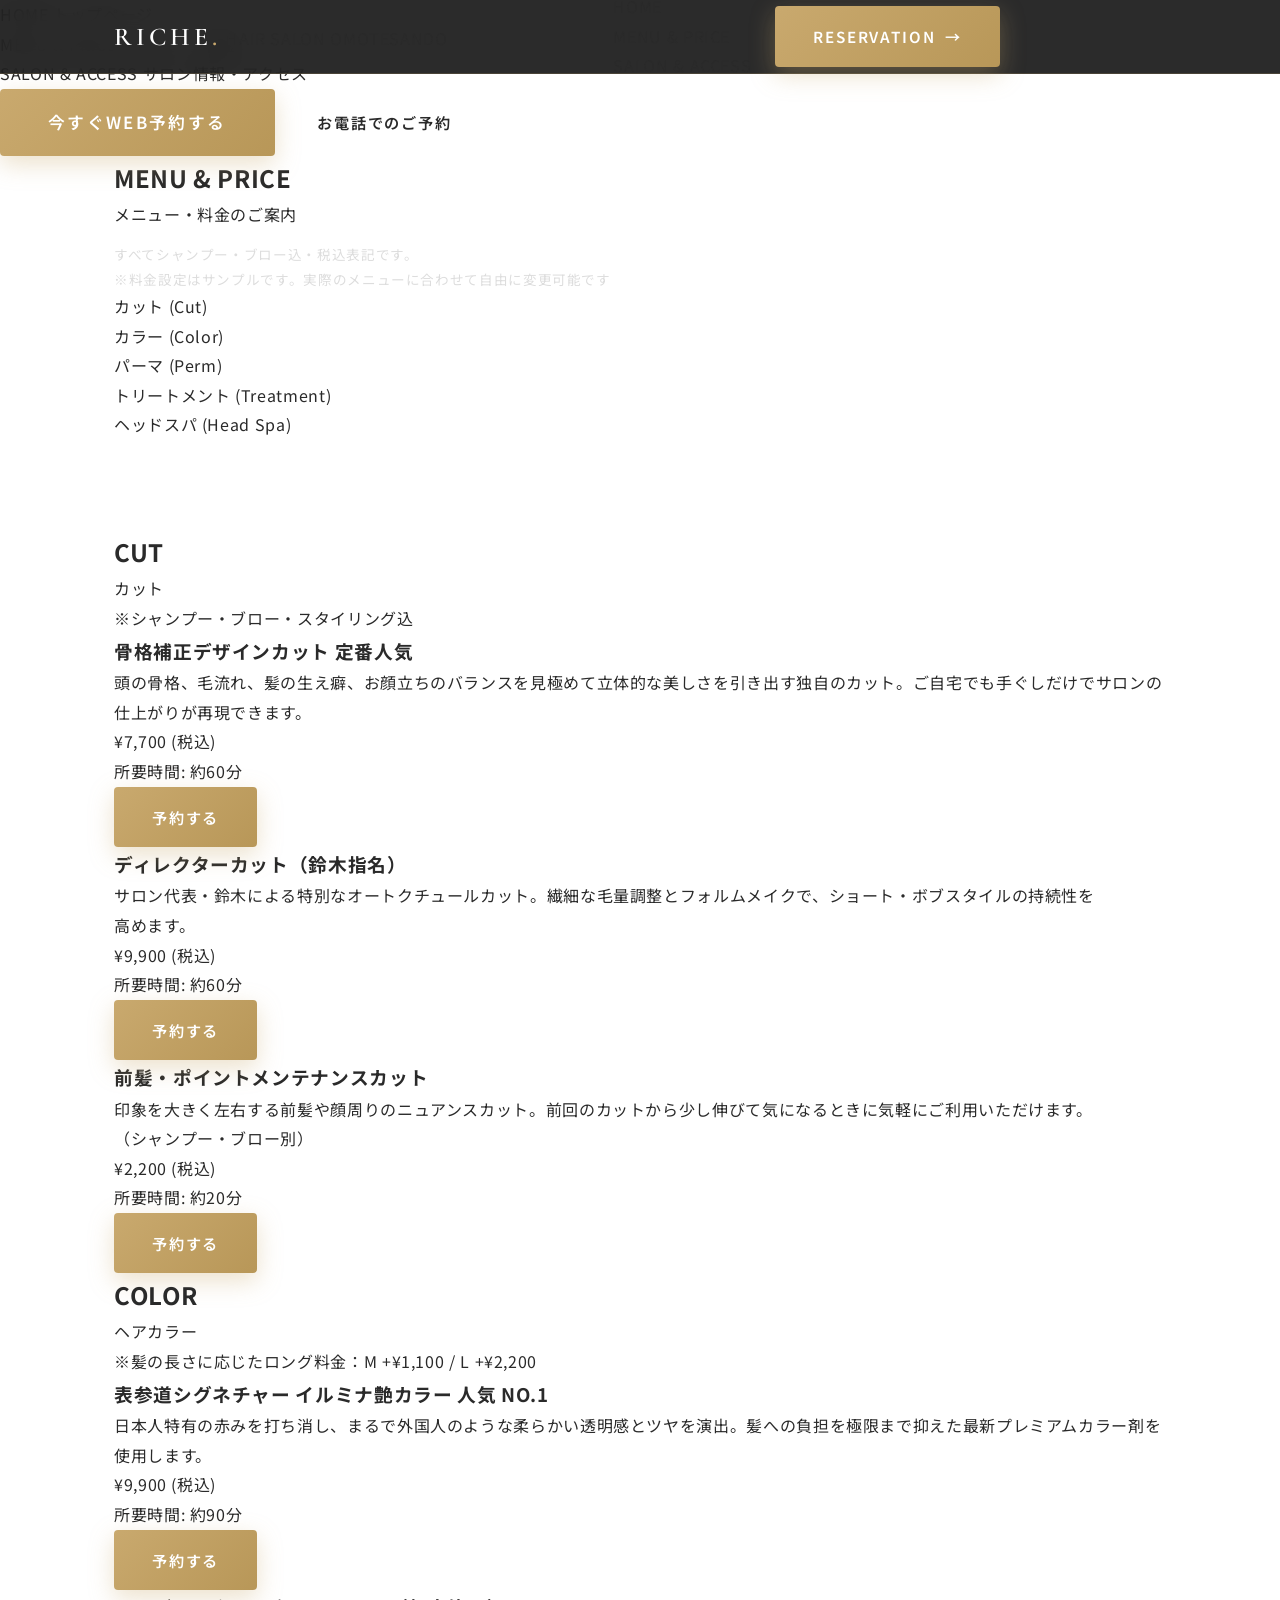
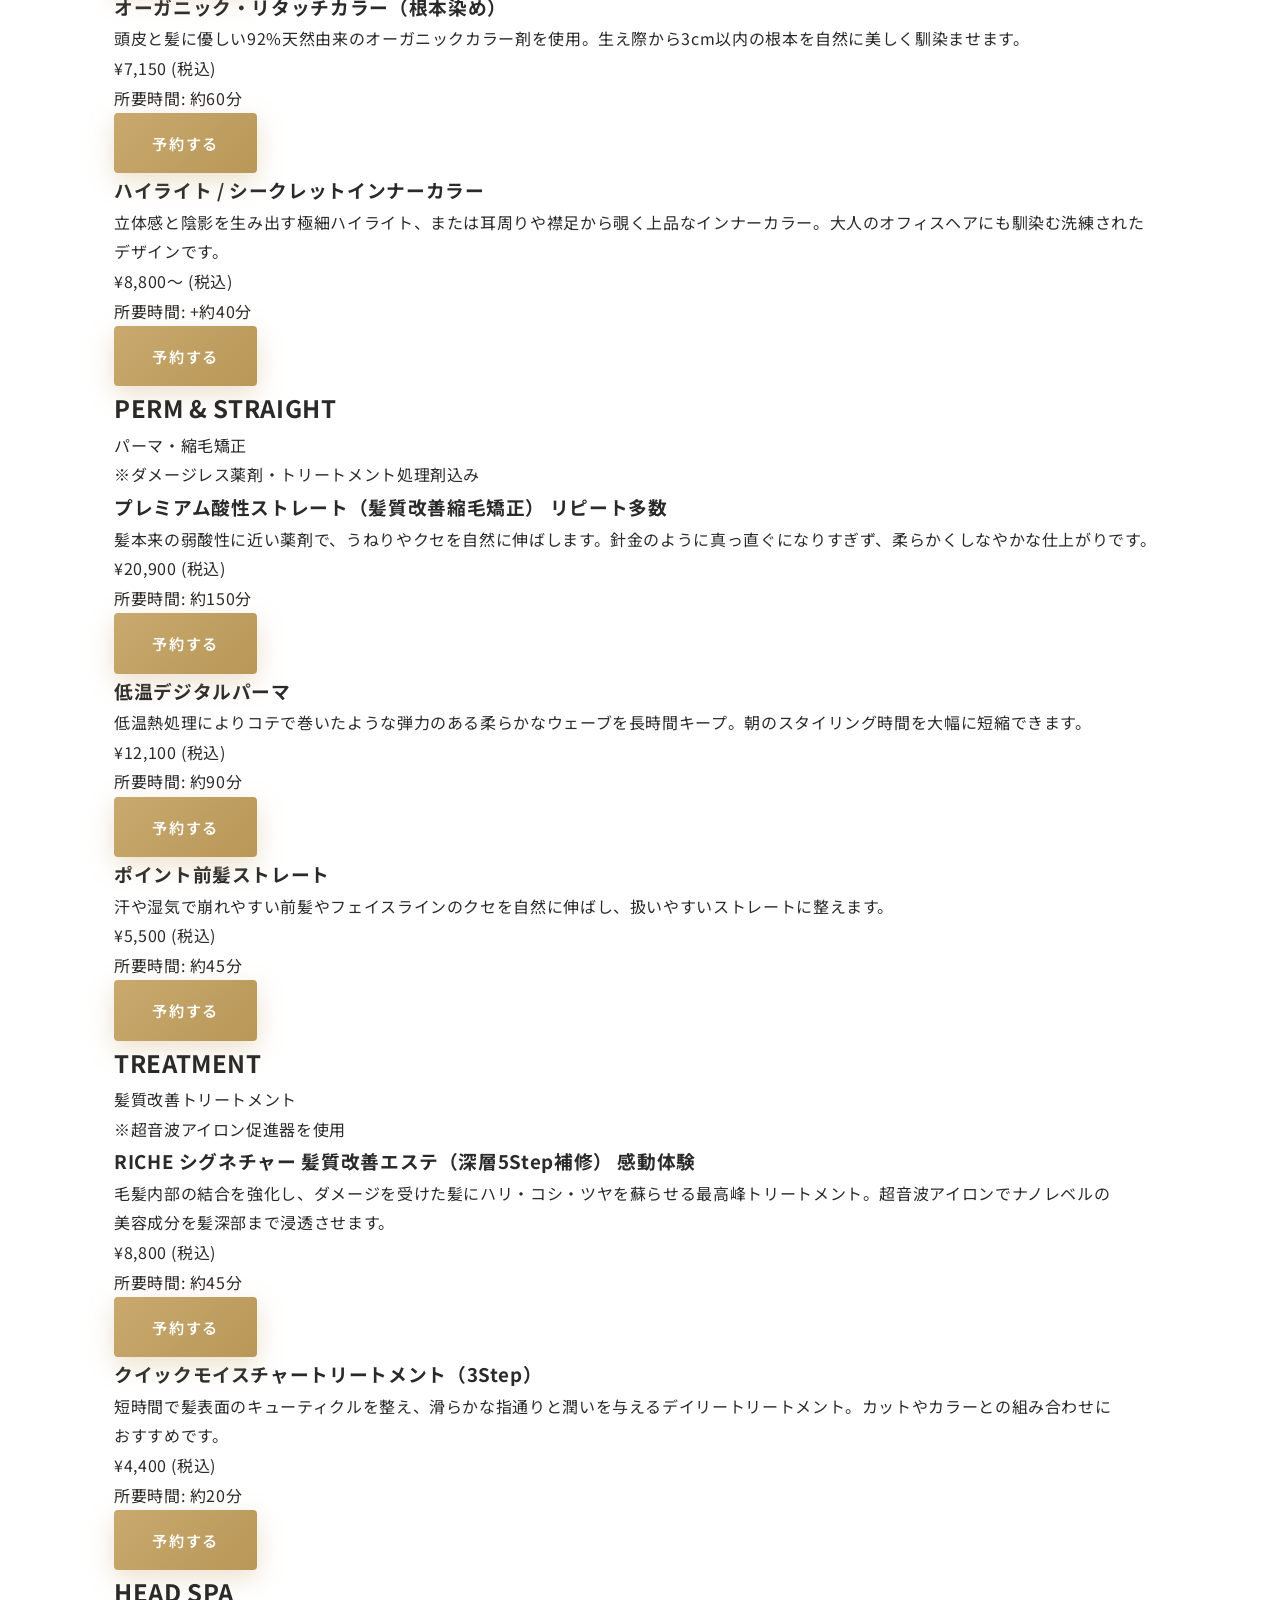
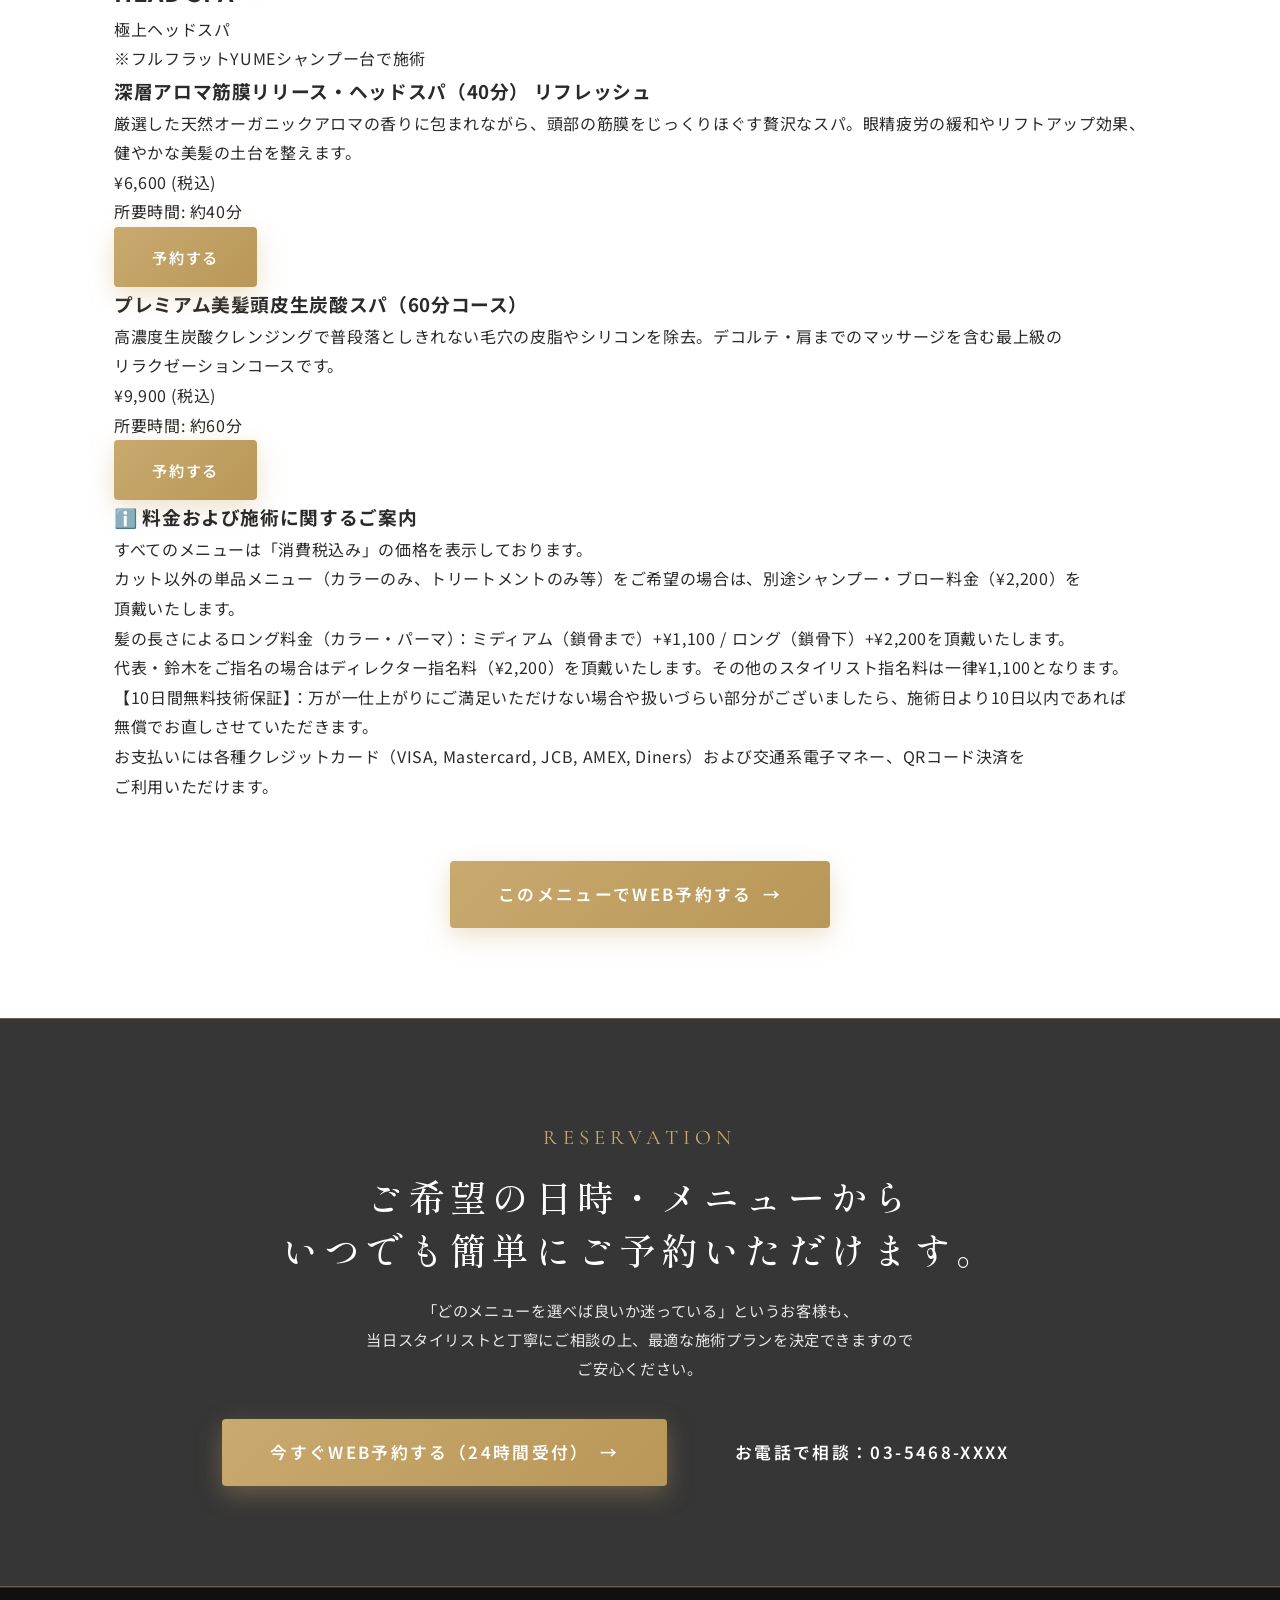
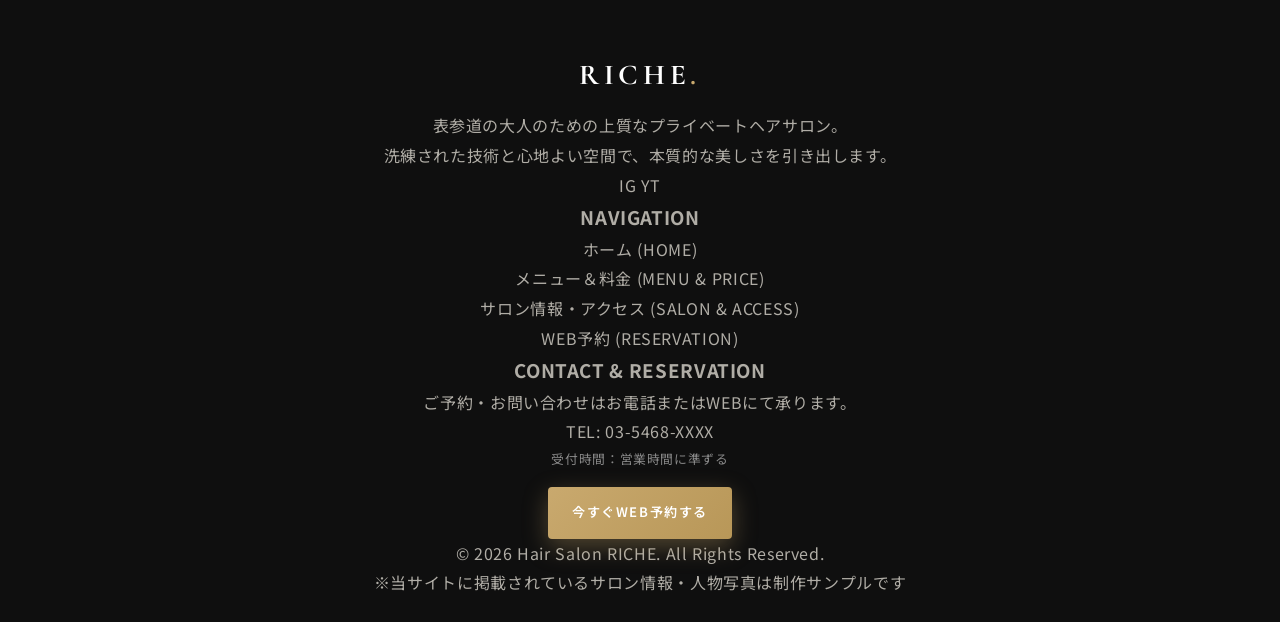
<file: menu.html>
<!DOCTYPE html>
<html lang="ja">
<head>
  <meta charset="UTF-8">
  <meta name="viewport" content="width=device-width, initial-scale=1.0">
  <title>MENU & PRICE（メニュー・料金） | Hair Salon RICHE 表参道</title>
  <meta name="description" content="表参道の美容サロン「Hair Salon RICHE（リッシュ）」のメニュー・料金表。骨格補正カット、透明感カラー、髪質改善トリートメント、ヘッドスパなどの施術内容・料金・所要時間をご案内します。">
  
  <!-- Google Fonts -->
  <link rel="preconnect" href="https://fonts.googleapis.com">
  <link rel="preconnect" href="https://fonts.gstatic.com" crossorigin>
  <link href="https://fonts.googleapis.com/css2?family=Cormorant+Garamond:ital,wght@0,400;0,600;1,400&family=Montserrat:wght@400;500;600&family=Noto+Sans+JP:wght@300;400;500;700&family=Shippori+Mincho:wght@400;500;600&display=swap" rel="stylesheet">
  
  <!-- スタイルシート -->
  <link rel="stylesheet" href="style.css">
</head>
<body>

  <!-- ======================================================================
       ヘッダー (Header)
       ====================================================================== -->
  <header class="header">
    <div class="container header__inner">
      <a href="index.html" class="header__logo">
        <span class="header__logo-en">RICHE<span>.</span></span>
        <span class="header__logo-sub">HAIR SALON OMOTESANDO</span>
      </a>

      <nav class="header__nav" aria-label="メインナビゲーション">
        <ul class="nav__list">
          <li class="nav__item"><a href="index.html" class="nav__link">HOME</a></li>
          <li class="nav__item"><a href="menu.html" class="nav__link is-active">MENU & PRICE</a></li>
          <li class="nav__item"><a href="salon.html" class="nav__link">SALON & ACCESS</a></li>
        </ul>
        <div class="header__cta">
          <a href="#reservation" class="btn btn--gold header__btn-reserve js-reserve-btn" role="button">
            RESERVATION <span class="btn__icon">→</span>
          </a>
        </div>
      </nav>

      <button class="header__hamburger" type="button" aria-label="メニューを開く" aria-expanded="false">
        <span class="hamburger__lines">
          <span class="hamburger__line"></span>
          <span class="hamburger__line"></span>
          <span class="hamburger__line"></span>
        </span>
      </button>
    </div>
  </header>

  <!-- スマホ用ドロワーメニュー -->
  <div class="drawer-menu" aria-hidden="true">
    <ul class="drawer-menu__list">
      <li class="drawer-menu__item">
        <a href="index.html" class="drawer-menu__link">
          HOME
          <span class="drawer-menu__link-ja">トップページ</span>
        </a>
      </li>
      <li class="drawer-menu__item">
        <a href="menu.html" class="drawer-menu__link">
          MENU & PRICE
          <span class="drawer-menu__link-ja">メニュー・料金</span>
        </a>
      </li>
      <li class="drawer-menu__item">
        <a href="salon.html" class="drawer-menu__link">
          SALON & ACCESS
          <span class="drawer-menu__link-ja">サロン情報・アクセス</span>
        </a>
      </li>
    </ul>
    <div class="drawer-menu__cta">
      <a href="#reservation" class="btn btn--gold btn--lg js-reserve-btn drawer-menu__btn">今すぐWEB予約する</a>
      <a href="tel:0354680000" class="btn btn--outline-white js-tel-link drawer-menu__btn">お電話でのご予約</a>
    </div>
  </div>

  <main>
    <!-- ======================================================================
         ページヘッダー (Page Hero)
         ====================================================================== -->
    <section class="page-hero" style="background-image: url('https://images.unsplash.com/photo-1522337360788-8b13dee7a37e?auto=format&fit=crop&w=1600&q=80');">
      <div class="page-hero__overlay"></div>
      <div class="container page-hero__content">
        <h1 class="page-hero__en">MENU & PRICE</h1>
        <p class="page-hero__ja">メニュー・料金のご案内</p>
        <p style="font-size: 0.85rem; color: #DDDDDD; margin-top: 12px;">
          すべてシャンプー・ブロー込・税込表記です。<br>
          <span class="mock-badge">※料金設定はサンプルです。実際のメニューに合わせて自由に変更可能です</span>
        </p>
      </div>
    </section>

    <!-- ======================================================================
         メニューカテゴリ スクロールナビゲーション
         ====================================================================== -->
    <nav class="menu-nav" aria-label="メニューカテゴリー切り替え">
      <div class="container">
        <ul class="menu-nav__list">
          <li><a href="#cut" class="menu-nav__link is-active">カット (Cut)</a></li>
          <li><a href="#color" class="menu-nav__link">カラー (Color)</a></li>
          <li><a href="#perm" class="menu-nav__link">パーマ (Perm)</a></li>
          <li><a href="#treatment" class="menu-nav__link">トリートメント (Treatment)</a></li>
          <li><a href="#headspa" class="menu-nav__link">ヘッドスパ (Head Spa)</a></li>
        </ul>
      </div>
    </nav>

    <!-- ======================================================================
         料金表本体セクション
         ====================================================================== -->
    <section class="section">
      <div class="container">

        <!-- 1. カット (Cut) -->
        <div class="price-category reveal" id="cut">
          <div class="price-category__header">
            <div class="price-category__title-group">
              <h2 class="price-category__en">CUT</h2>
              <span class="price-category__ja">カット</span>
            </div>
            <span class="price-category__note">※シャンプー・ブロー・スタイリング込</span>
          </div>

          <div class="price-table">
            <div class="price-item">
              <div class="price-item__main">
                <h3 class="price-item__name">
                  骨格補正デザインカット
                  <span class="price-item__badge">定番人気</span>
                </h3>
                <p class="price-item__desc">
                  頭の骨格、毛流れ、髪の生え癖、お顔立ちのバランスを見極めて立体的な美しさを引き出す独自のカット。ご自宅でも手ぐしだけでサロンの仕上がりが再現できます。
                </p>
              </div>
              <div class="price-item__meta">
                <p class="price-item__cost">¥7,700 <span>(税込)</span></p>
                <p class="price-item__time">所要時間: 約60分</p>
              </div>
              <div class="price-item__action">
                <a href="#reservation" class="btn btn--gold js-reserve-btn">予約する</a>
              </div>
            </div>

            <div class="price-item">
              <div class="price-item__main">
                <h3 class="price-item__name">ディレクターカット（鈴木指名）</h3>
                <p class="price-item__desc">
                  サロン代表・鈴木による特別なオートクチュールカット。繊細な毛量調整とフォルムメイクで、ショート・ボブスタイルの持続性を高めます。
                </p>
              </div>
              <div class="price-item__meta">
                <p class="price-item__cost">¥9,900 <span>(税込)</span></p>
                <p class="price-item__time">所要時間: 約60分</p>
              </div>
              <div class="price-item__action">
                <a href="#reservation" class="btn btn--gold js-reserve-btn">予約する</a>
              </div>
            </div>

            <div class="price-item">
              <div class="price-item__main">
                <h3 class="price-item__name">前髪・ポイントメンテナンスカット</h3>
                <p class="price-item__desc">
                  印象を大きく左右する前髪や顔周りのニュアンスカット。前回のカットから少し伸びて気になるときに気軽にご利用いただけます。（シャンプー・ブロー別）
                </p>
              </div>
              <div class="price-item__meta">
                <p class="price-item__cost">¥2,200 <span>(税込)</span></p>
                <p class="price-item__time">所要時間: 約20分</p>
              </div>
              <div class="price-item__action">
                <a href="#reservation" class="btn btn--gold js-reserve-btn">予約する</a>
              </div>
            </div>
          </div>
        </div>

        <!-- 2. カラー (Color) -->
        <div class="price-category reveal" id="color">
          <div class="price-category__header">
            <div class="price-category__title-group">
              <h2 class="price-category__en">COLOR</h2>
              <span class="price-category__ja">ヘアカラー</span>
            </div>
            <span class="price-category__note">※髪の長さに応じたロング料金：M +¥1,100 / L +¥2,200</span>
          </div>

          <div class="price-table">
            <div class="price-item">
              <div class="price-item__main">
                <h3 class="price-item__name">
                  表参道シグネチャー イルミナ艶カラー
                  <span class="price-item__badge">人気 NO.1</span>
                </h3>
                <p class="price-item__desc">
                  日本人特有の赤みを打ち消し、まるで外国人のような柔らかい透明感とツヤを演出。髪への負担を極限まで抑えた最新プレミアムカラー剤を使用します。
                </p>
              </div>
              <div class="price-item__meta">
                <p class="price-item__cost">¥9,900 <span>(税込)</span></p>
                <p class="price-item__time">所要時間: 約90分</p>
              </div>
              <div class="price-item__action">
                <a href="#reservation" class="btn btn--gold js-reserve-btn">予約する</a>
              </div>
            </div>

            <div class="price-item">
              <div class="price-item__main">
                <h3 class="price-item__name">オーガニック・リタッチカラー（根本染め）</h3>
                <p class="price-item__desc">
                  頭皮と髪に優しい92%天然由来のオーガニックカラー剤を使用。生え際から3cm以内の根本を自然に美しく馴染ませます。
                </p>
              </div>
              <div class="price-item__meta">
                <p class="price-item__cost">¥7,150 <span>(税込)</span></p>
                <p class="price-item__time">所要時間: 約60分</p>
              </div>
              <div class="price-item__action">
                <a href="#reservation" class="btn btn--gold js-reserve-btn">予約する</a>
              </div>
            </div>

            <div class="price-item">
              <div class="price-item__main">
                <h3 class="price-item__name">ハイライト / シークレットインナーカラー</h3>
                <p class="price-item__desc">
                  立体感と陰影を生み出す極細ハイライト、または耳周りや襟足から覗く上品なインナーカラー。大人のオフィスヘアにも馴染む洗練されたデザインです。
                </p>
              </div>
              <div class="price-item__meta">
                <p class="price-item__cost">¥8,800〜 <span>(税込)</span></p>
                <p class="price-item__time">所要時間: +約40分</p>
              </div>
              <div class="price-item__action">
                <a href="#reservation" class="btn btn--gold js-reserve-btn">予約する</a>
              </div>
            </div>
          </div>
        </div>

        <!-- 3. パーマ＆縮毛矯正 (Perm & Straight) -->
        <div class="price-category reveal" id="perm">
          <div class="price-category__header">
            <div class="price-category__title-group">
              <h2 class="price-category__en">PERM & STRAIGHT</h2>
              <span class="price-category__ja">パーマ・縮毛矯正</span>
            </div>
            <span class="price-category__note">※ダメージレス薬剤・トリートメント処理剤込み</span>
          </div>

          <div class="price-table">
            <div class="price-item">
              <div class="price-item__main">
                <h3 class="price-item__name">
                  プレミアム酸性ストレート（髪質改善縮毛矯正）
                  <span class="price-item__badge">リピート多数</span>
                </h3>
                <p class="price-item__desc">
                  髪本来の弱酸性に近い薬剤で、うねりやクセを自然に伸ばします。針金のように真っ直ぐになりすぎず、柔らかくしなやかな仕上がりです。
                </p>
              </div>
              <div class="price-item__meta">
                <p class="price-item__cost">¥20,900 <span>(税込)</span></p>
                <p class="price-item__time">所要時間: 約150分</p>
              </div>
              <div class="price-item__action">
                <a href="#reservation" class="btn btn--gold js-reserve-btn">予約する</a>
              </div>
            </div>

            <div class="price-item">
              <div class="price-item__main">
                <h3 class="price-item__name">低温デジタルパーマ</h3>
                <p class="price-item__desc">
                  低温熱処理によりコテで巻いたような弾力のある柔らかなウェーブを長時間キープ。朝のスタイリング時間を大幅に短縮できます。
                </p>
              </div>
              <div class="price-item__meta">
                <p class="price-item__cost">¥12,100 <span>(税込)</span></p>
                <p class="price-item__time">所要時間: 約90分</p>
              </div>
              <div class="price-item__action">
                <a href="#reservation" class="btn btn--gold js-reserve-btn">予約する</a>
              </div>
            </div>

            <div class="price-item">
              <div class="price-item__main">
                <h3 class="price-item__name">ポイント前髪ストレート</h3>
                <p class="price-item__desc">
                  汗や湿気で崩れやすい前髪やフェイスラインのクセを自然に伸ばし、扱いやすいストレートに整えます。
                </p>
              </div>
              <div class="price-item__meta">
                <p class="price-item__cost">¥5,500 <span>(税込)</span></p>
                <p class="price-item__time">所要時間: 約45分</p>
              </div>
              <div class="price-item__action">
                <a href="#reservation" class="btn btn--gold js-reserve-btn">予約する</a>
              </div>
            </div>
          </div>
        </div>

        <!-- 4. トリートメント (Treatment) -->
        <div class="price-category reveal" id="treatment">
          <div class="price-category__header">
            <div class="price-category__title-group">
              <h2 class="price-category__en">TREATMENT</h2>
              <span class="price-category__ja">髪質改善トリートメント</span>
            </div>
            <span class="price-category__note">※超音波アイロン促進器を使用</span>
          </div>

          <div class="price-table">
            <div class="price-item">
              <div class="price-item__main">
                <h3 class="price-item__name">
                  RICHE シグネチャー 髪質改善エステ（深層5Step補修）
                  <span class="price-item__badge">感動体験</span>
                </h3>
                <p class="price-item__desc">
                  毛髪内部の結合を強化し、ダメージを受けた髪にハリ・コシ・ツヤを蘇らせる最高峰トリートメント。超音波アイロンでナノレベルの美容成分を髪深部まで浸透させます。
                </p>
              </div>
              <div class="price-item__meta">
                <p class="price-item__cost">¥8,800 <span>(税込)</span></p>
                <p class="price-item__time">所要時間: 約45分</p>
              </div>
              <div class="price-item__action">
                <a href="#reservation" class="btn btn--gold js-reserve-btn">予約する</a>
              </div>
            </div>

            <div class="price-item">
              <div class="price-item__main">
                <h3 class="price-item__name">クイックモイスチャートリートメント（3Step）</h3>
                <p class="price-item__desc">
                  短時間で髪表面のキューティクルを整え、滑らかな指通りと潤いを与えるデイリートリートメント。カットやカラーとの組み合わせにおすすめです。
                </p>
              </div>
              <div class="price-item__meta">
                <p class="price-item__cost">¥4,400 <span>(税込)</span></p>
                <p class="price-item__time">所要時間: 約20分</p>
              </div>
              <div class="price-item__action">
                <a href="#reservation" class="btn btn--gold js-reserve-btn">予約する</a>
              </div>
            </div>
          </div>
        </div>

        <!-- 5. ヘッドスパ (Head Spa) -->
        <div class="price-category reveal" id="headspa">
          <div class="price-category__header">
            <div class="price-category__title-group">
              <h2 class="price-category__en">HEAD SPA</h2>
              <span class="price-category__ja">極上ヘッドスパ</span>
            </div>
            <span class="price-category__note">※フルフラットYUMEシャンプー台で施術</span>
          </div>

          <div class="price-table">
            <div class="price-item">
              <div class="price-item__main">
                <h3 class="price-item__name">
                  深層アロマ筋膜リリース・ヘッドスパ（40分）
                  <span class="price-item__badge">リフレッシュ</span>
                </h3>
                <p class="price-item__desc">
                  厳選した天然オーガニックアロマの香りに包まれながら、頭部の筋膜をじっくりほぐす贅沢なスパ。眼精疲労の緩和やリフトアップ効果、健やかな美髪の土台を整えます。
                </p>
              </div>
              <div class="price-item__meta">
                <p class="price-item__cost">¥6,600 <span>(税込)</span></p>
                <p class="price-item__time">所要時間: 約40分</p>
              </div>
              <div class="price-item__action">
                <a href="#reservation" class="btn btn--gold js-reserve-btn">予約する</a>
              </div>
            </div>

            <div class="price-item">
              <div class="price-item__main">
                <h3 class="price-item__name">プレミアム美髪頭皮生炭酸スパ（60分コース）</h3>
                <p class="price-item__desc">
                  高濃度生炭酸クレンジングで普段落としきれない毛穴の皮脂やシリコンを除去。デコルテ・肩までのマッサージを含む最上級のリラクゼーションコースです。
                </p>
              </div>
              <div class="price-item__meta">
                <p class="price-item__cost">¥9,900 <span>(税込)</span></p>
                <p class="price-item__time">所要時間: 約60分</p>
              </div>
              <div class="price-item__action">
                <a href="#reservation" class="btn btn--gold js-reserve-btn">予約する</a>
              </div>
            </div>
          </div>
        </div>

        <!-- 補足・注意事項 -->
        <div class="menu-notes reveal">
          <h3 class="menu-notes__title">
            <span>ℹ️</span> 料金および施術に関するご案内
          </h3>
          <ul class="menu-notes__list">
            <li>すべてのメニューは「消費税込み」の価格を表示しております。</li>
            <li>カット以外の単品メニュー（カラーのみ、トリートメントのみ等）をご希望の場合は、別途シャンプー・ブロー料金（¥2,200）を頂戴いたします。</li>
            <li>髪の長さによるロング料金（カラー・パーマ）：ミディアム（鎖骨まで）+¥1,100 / ロング（鎖骨下）+¥2,200を頂戴いたします。</li>
            <li>代表・鈴木をご指名の場合はディレクター指名料（¥2,200）を頂戴いたします。その他のスタイリスト指名料は一律¥1,100となります。</li>
            <li>【10日間無料技術保証】：万が一仕上がりにご満足いただけない場合や扱いづらい部分がございましたら、施術日より10日以内であれば無償でお直しさせていただきます。</li>
            <li>お支払いには各種クレジットカード（VISA, Mastercard, JCB, AMEX, Diners）および交通系電子マネー、QRコード決済をご利用いただけます。</li>
          </ul>
        </div>

        <div style="text-align: center; margin-top: 60px;" class="reveal">
          <a href="#reservation" class="btn btn--gold btn--lg js-reserve-btn" role="button">
            このメニューでWEB予約する <span class="btn__icon">→</span>
          </a>
        </div>

      </div>
    </section>

    <!-- 予約CTAバナー -->
    <section class="cta-banner" id="reservation">
      <div class="container reveal">
        <p class="cta-banner__sub">RESERVATION</p>
        <h2 class="cta-banner__title">
          ご希望の日時・メニューから<br>
          いつでも簡単にご予約いただけます。
        </h2>
        <p class="cta-banner__desc">
          「どのメニューを選べば良いか迷っている」というお客様も、<br>
          当日スタイリストと丁寧にご相談の上、最適な施術プランを決定できますのでご安心ください。
        </p>
        <div class="cta-banner__actions">
          <a href="#reservation" class="btn btn--gold btn--lg js-reserve-btn" role="button">
            今すぐWEB予約する（24時間受付） <span class="btn__icon">→</span>
          </a>
          <a href="tel:0354680000" class="btn btn--outline-white btn--lg js-tel-link">
            お電話で相談：<span class="js-tel-display">03-5468-XXXX</span>
          </a>
        </div>
      </div>
    </section>
  </main>

  <!-- フッター -->
  <footer class="footer">
    <div class="container">
      <div class="footer__top">
        <div>
          <h2 class="footer__brand-logo">RICHE<span>.</span></h2>
          <p class="footer__brand-desc">
            表参道の大人のための上質なプライベートヘアサロン。<br>
            洗練された技術と心地よい空間で、本質的な美しさを引き出します。
          </p>
          <div class="footer__sns">
            <a href="#" class="footer__sns-link js-sns-instagram" target="_blank" rel="noopener noreferrer" aria-label="公式Instagram">IG</a>
            <a href="#" class="footer__sns-link" aria-label="公式YouTube">YT</a>
          </div>
        </div>

        <div>
          <h3 class="footer__col-title">NAVIGATION</h3>
          <ul class="footer__links">
            <li><a href="index.html">ホーム (HOME)</a></li>
            <li><a href="menu.html">メニュー＆料金 (MENU & PRICE)</a></li>
            <li><a href="salon.html">サロン情報・アクセス (SALON & ACCESS)</a></li>
            <li><a href="#reservation" class="js-reserve-btn">WEB予約 (RESERVATION)</a></li>
          </ul>
        </div>

        <div>
          <h3 class="footer__col-title">CONTACT & RESERVATION</h3>
          <div class="footer__contact-info">
            <p>ご予約・お問い合わせはお電話またはWEBにて承ります。</p>
            <a href="tel:0354680000" class="footer__contact-tel js-tel-link">
              TEL: <span class="js-tel-display">03-5468-XXXX</span>
            </a>
            <p style="font-size: 0.8rem; color: #888888;">受付時間：営業時間に準ずる</p>
            <div style="margin-top: 16px;">
              <a href="#reservation" class="btn btn--gold btn--sm js-reserve-btn" style="padding: 10px 24px; font-size: 0.82rem;">
                今すぐWEB予約する
              </a>
            </div>
          </div>
        </div>
      </div>

      <div class="footer__bottom">
        <p>&copy; 2026 Hair Salon RICHE. All Rights Reserved.</p>
        <p><span class="mock-badge">※当サイトに掲載されているサロン情報・人物写真は制作サンプルです</span></p>
      </div>
    </div>
  </footer>

  <!-- スマホ用固定予約バー -->
  <aside class="mobile-fixed-bar" aria-label="スマートフォン用クイック予約バー">
    <div class="mobile-fixed-bar__inner">
      <a href="tel:0354680000" class="mobile-fixed-bar__tel js-tel-link" aria-label="サロンへ電話で問い合わせ">
        <svg viewBox="0 0 24 24"><path d="M6.62 10.79a15.053 15.053 0 006.59 6.59l2.2-2.2c.27-.27.67-.36 1.02-.24 1.12.37 2.33.57 3.57.57.55 0 1 .45 1 1V20c0 .55-.45 1-1 1-9.39 0-17-7.61-17-17 0-.55.45-1 1-1h3.5c.55 0 1 .45 1 1 0 1.25.2 2.45.57 3.57.11.35.03.74-.25 1.02l-2.2 2.2z"/></svg>
        <span>電話予約</span>
      </a>
      <a href="#reservation" class="btn btn--gold mobile-fixed-bar__btn js-reserve-btn">
        今すぐWEB予約する
      </a>
    </div>
  </aside>

  <!-- 予約方法選択モーダル -->
  <div class="modal-overlay" id="reservationModal" role="dialog" aria-modal="true" aria-labelledby="modalTitle">
    <div class="modal-card">
      <button class="modal-close" type="button" aria-label="閉じる">&times;</button>
      
      <div class="modal-header">
        <p class="modal-title-en">RESERVATION</p>
        <h3 class="modal-title-ja" id="modalTitle">ご予約方法の選択</h3>
      </div>

      <div class="modal-body">
        <div class="modal-options">
          <a href="#" id="modalHotpepperBtn" class="modal-option-btn modal-option-btn--primary" target="_blank" rel="noopener noreferrer">
            <div class="modal-option-icon">✦</div>
            <div class="modal-option-content">
              <span class="modal-option-label">ホットペッパーで24時間WEB予約</span>
              <span class="modal-option-desc">空席確認・即時予約・ポイントが貯まります</span>
            </div>
            <span>→</span>
          </a>

          <a href="#" id="modalLineBtn" class="modal-option-btn modal-option-btn--secondary" target="_blank" rel="noopener noreferrer">
            <div class="modal-option-icon">💬</div>
            <div class="modal-option-content">
              <span class="modal-option-label">LINEで事前相談・ご予約</span>
              <span class="modal-option-desc">髪のお悩みやメニューの相談もお気軽にどうぞ</span>
            </div>
            <span>→</span>
          </a>

          <a href="tel:0354680000" id="modalTelBtn" class="modal-option-btn modal-option-btn--secondary">
            <div class="modal-option-icon">📞</div>
            <div class="modal-option-content">
              <span class="modal-option-label">お電話でのご予約</span>
              <span class="modal-option-desc">TEL: <strong class="js-tel-display">03-5468-XXXX</strong>（営業時間内）</span>
            </div>
            <span>→</span>
          </a>
        </div>

        <p class="modal-footer-note">
          ※当日予約やお急ぎのご予約はお電話にてお問い合わせください。<br>
          ※施術中は電話に出られない場合がございます。WEB予約のご利用がスムーズです。
        </p>
      </div>
    </div>
  </div>

  <script src="config.js"></script>
  <script src="script.js"></script>
</body>
</html>
</file>
<file: style.css>
/* ==========================================================================
   Hair Salon RICHE - 売れるLP仕様 スタイルシート (style.css)
   AI-company 専属エンジニア実装
   ========================================================================== */

/* --------------------------------------------------------------------------
   1. カラー変数とフォント設定
   -------------------------------------------------------------------------- */
:root {
  /* ブランド基本カラー */
  --color-black: #1A1A1A;             /* メインブラック：深みと高級感のある黒 */
  --color-black-deep: #0F0F0F;        /* フッターや重厚なエリア用 */
  --color-gold: #C9A96E;              /* 上品なシャンパンゴールド */
  --color-gold-hover: #D8BC84;        /* ホバー時の輝き */
  --color-gold-dark: #A5864C;         /* 濃いめのゴールド */
  --color-gold-subtle: rgba(201, 169, 110, 0.12); /* 控えめなゴールド背景 */
  --color-gold-border: rgba(201, 169, 110, 0.35); /* ゴールド境界線 */
  --color-white: #FFFFFF;             /* ピュアホワイト */
  --color-gray-bg: #F8F7F5;           /* 上品なグレージュ・オフホワイト背景 */
  --color-gray-card: #FFFFFF;         /* カード背景 */
  --color-gray-line: #EBE7DF;         /* 落ち着いた区切り線 */
  --color-text-main: #2A2A2A;         /* 本文テキスト */
  --color-text-muted: #6B6864;        /* 補足・サブテキスト */

  /* フォント指定 */
  --font-en-serif: 'Cormorant Garamond', Georgia, serif;
  --font-en-sans: 'Montserrat', sans-serif;
  --font-ja-serif: 'Shippori Mincho', 'Noto Serif JP', serif;
  --font-ja-sans: 'Noto Sans JP', -apple-system, BlinkMacSystemFont, sans-serif;

  /* 余白・トランジション */
  --container-width: 1100px;
  --header-height: 74px;
  --transition-smooth: all 0.35s cubic-bezier(0.16, 1, 0.3, 1);
  --shadow-subtle: 0 10px 30px rgba(0, 0, 0, 0.05);
  --shadow-gold: 0 8px 24px rgba(201, 169, 110, 0.35);
}

/* --------------------------------------------------------------------------
   2. リセット＆ベーススタイル ＆ レスポンシブ改行ユーティリティ
   -------------------------------------------------------------------------- */
*, *::before, *::after {
  box-sizing: border-box;
  margin: 0;
  padding: 0;
}

html {
  font-size: 16px;
  scroll-behavior: smooth;
  -webkit-font-smoothing: antialiased;
}

body {
  font-family: var(--font-ja-sans);
  color: var(--color-text-main);
  background-color: var(--color-white);
  line-height: 1.85;
  letter-spacing: 0.04em;
  overflow-x: hidden;
  /* ★最新の日本語文節改行プロパティ：変な位置での文字割れをブラウザ側でも自動防止 */
  word-break: auto-phrase;
  overflow-wrap: break-word;
}

/* 見出し・本文・カード内の日本語折り返しを自然な文節単位に最適化 */
h1, h2, h3, h4, h5, p, span, a, label, li {
  word-break: auto-phrase;
  overflow-wrap: break-word;
}

/* ★スマホ用・PC用改行＆折り返し制御クラス */
.sp-only {
  display: none !important;
}

.pc-only {
  display: inline !important;
}

.text-nowrap {
  white-space: nowrap !important;
}

/* ★文節キープクラス（スマホで単語の途中で文字が割れるのを防ぎ、文節ごとに綺麗に折り返す） */
.phrase {
  display: inline-block;
}

@media (max-width: 768px) {
  .sp-only {
    display: inline !important;
  }
  .pc-only {
    display: none !important;
  }
  
  /* スマホでの可読性を高める行間・約物詰め（palt）と段落調整 */
  body {
    padding-bottom: 70px; /* スマホ下部固定バー用 */
    font-feature-settings: "palt" 1; /* 日本語プロポーショナル詰め：余計な空隙を無くし美しく組む */
  }

  p {
    line-height: 1.85;
  }

  /* セクション見出しのスマホ最適化 */
  .section-header__ja {
    font-feature-settings: "palt" 1;
    line-height: 1.45;
  }
}

img {
  max-width: 100%;
  height: auto;
  display: block;
}

a {
  color: inherit;
  text-decoration: none;
  transition: var(--transition-smooth);
}

ul, ol {
  list-style: none;
}

button {
  border: none;
  background: none;
  cursor: pointer;
  font-family: inherit;
  transition: var(--transition-smooth);
}

/* --------------------------------------------------------------------------
   3. レイアウト共通
   -------------------------------------------------------------------------- */
.container {
  width: 100%;
  max-width: var(--container-width);
  margin-left: auto;
  margin-right: auto;
  padding-left: 24px;
  padding-right: 24px;
}

.section {
  padding: 90px 0;
  position: relative;
}

.section--bg-gray {
  background-color: var(--color-gray-bg);
}

.section--bg-dark {
  background-color: var(--color-black);
  color: var(--color-white);
}

@media (max-width: 768px) {
  .section {
    padding: 60px 0;
  }
}

/* セクション見出し */
.section-header {
  text-align: center;
  margin-bottom: 50px;
}

.section-header__en {
  display: block;
  font-family: var(--font-en-serif);
  font-size: 2.6rem;
  letter-spacing: 0.16em;
  color: var(--color-gold);
  line-height: 1.1;
  text-transform: uppercase;
  font-weight: 400;
  margin-bottom: 6px;
}

.section-header__ja {
  display: inline-block;
  font-family: var(--font-ja-serif);
  font-size: 1.05rem;
  letter-spacing: 0.22em;
  color: var(--color-text-main);
  font-weight: 600;
  position: relative;
  padding-bottom: 14px;
}

.section-header__ja::after {
  content: "";
  position: absolute;
  bottom: 0;
  left: 50%;
  transform: translateX(-50%);
  width: 40px;
  height: 2px;
  background-color: var(--color-gold);
}

.section--bg-dark .section-header__ja {
  color: #FFFFFF;
}

.section-header__lead {
  max-width: 680px;
  margin: 18px auto 0;
  font-size: 0.95rem;
  color: var(--color-text-muted);
  line-height: 1.85;
}

/* --------------------------------------------------------------------------
   4. ボタン・コンポーネント（LP成約の核：思わず押したくなる動きの演出）
   -------------------------------------------------------------------------- */
.btn {
  display: inline-flex;
  align-items: center;
  justify-content: center;
  padding: 16px 38px;
  font-size: 0.95rem;
  font-weight: 600;
  letter-spacing: 0.12em;
  border-radius: 4px;
  transition: var(--transition-smooth);
  position: relative;
  overflow: hidden;
  text-align: center;
  min-height: 52px;
}

/* ★ゴールドボタン（優しく脈打ち、光が走り、思わずタップしたくなるアニメーション） */
.btn--gold {
  background: linear-gradient(135deg, #C9A96E 0%, #B89758 100%);
  color: #FFFFFF;
  box-shadow: var(--shadow-gold);
  animation: pulseGlow 3.5s infinite ease-in-out;
}

/* 上品に呼吸するように脈打つパルスエフェクト */
@keyframes pulseGlow {
  0%, 100% {
    transform: scale(1);
    box-shadow: 0 8px 24px rgba(201, 169, 110, 0.35);
  }
  50% {
    transform: scale(1.025);
    box-shadow: 0 12px 30px rgba(201, 169, 110, 0.6), 0 0 15px rgba(216, 188, 132, 0.35);
  }
}

/* 定期的に光の帯がサッと走るシャインエフェクト */
.btn--gold::before {
  content: "";
  position: absolute;
  top: 0;
  left: -100%;
  width: 60%;
  height: 100%;
  background: linear-gradient(90deg, transparent, rgba(255, 255, 255, 0.45), transparent);
  transform: skewX(-25deg);
  animation: autoShine 4.5s infinite ease-in-out;
}

@keyframes autoShine {
  0% { left: -100%; }
  25% { left: 160%; }
  100% { left: 160%; }
}

.btn--gold:hover {
  background: linear-gradient(135deg, #D8BC84 0%, #C9A96E 100%);
  box-shadow: 0 14px 34px rgba(201, 169, 110, 0.65);
  transform: translateY(-3px) scale(1.03);
  color: #FFFFFF;
  animation-play-state: paused; /* ホバー時は静止してしっかり押せる */
}

.btn--outline-gold {
  background: transparent;
  color: var(--color-gold);
  border: 1px solid var(--color-gold);
}

.btn--outline-gold:hover {
  background-color: var(--color-gold);
  color: #FFFFFF;
  transform: translateY(-2px);
}

.btn--lg {
  padding: 18px 48px;
  font-size: 1.05rem;
  letter-spacing: 0.14em;
}

.btn__icon {
  margin-left: 10px;
  display: inline-block;
  transition: transform 0.3s ease;
  animation: arrowBounce 2s infinite ease-in-out;
}

@keyframes arrowBounce {
  0%, 100% { transform: translateX(0); }
  50% { transform: translateX(4px); }
}

.btn:hover .btn__icon {
  transform: translateX(6px);
  animation-play-state: paused;
}

/* --------------------------------------------------------------------------
   5. ヘッダー（LP用シンプル追従ナビ）
   -------------------------------------------------------------------------- */
.header {
  position: fixed;
  top: 0;
  left: 0;
  width: 100%;
  height: var(--header-height);
  background: rgba(26, 26, 26, 0.92);
  backdrop-filter: blur(12px);
  -webkit-backdrop-filter: blur(12px);
  border-bottom: 1px solid rgba(201, 169, 110, 0.2);
  z-index: 1000;
  transition: var(--transition-smooth);
}

.header__inner {
  display: flex;
  align-items: center;
  justify-content: space-between;
  height: 100%;
}

.header__logo-en {
  font-family: var(--font-en-serif);
  font-size: 1.6rem;
  font-weight: 600;
  letter-spacing: 0.16em;
  color: #FFFFFF;
}

.header__logo-en span {
  color: var(--color-gold);
}

.header__nav {
  display: flex;
  align-items: center;
  gap: 24px;
}

.header__nav-list {
  display: flex;
  align-items: center;
  gap: 22px;
}

.header__nav-link {
  color: #E0E0E0;
  font-size: 0.85rem;
  letter-spacing: 0.08em;
  transition: color 0.3s ease;
}

.header__nav-link:hover {
  color: var(--color-gold);
}

.header__btn {
  padding: 10px 22px;
  font-size: 0.85rem;
  min-height: auto;
}

@media (max-width: 991px) {
  .header__nav-list {
    display: none;
  }
}

/* --------------------------------------------------------------------------
   6. ★ファーストビュー（FV：立ち止まりたくなるドラマチックな洗練デザイン）
   -------------------------------------------------------------------------- */
.hero {
  position: relative;
  min-height: 94vh;
  display: flex;
  align-items: center;
  justify-content: center;
  overflow: hidden;
  color: #FFFFFF;
  padding: 130px 0 80px;
  background: #141414;
}

.hero__bg {
  position: absolute;
  top: 0;
  left: 0;
  width: 100%;
  height: 100%;
  background: radial-gradient(circle at 50% 40%, rgba(20, 20, 20, 0.45) 0%, rgba(15, 15, 15, 0.88) 100%),
              url('https://images.unsplash.com/photo-1560066984-138dadb4c035?auto=format&fit=crop&w=1920&q=80') center/cover no-repeat;
  z-index: 1;
  animation: subtleZoom 20s infinite alternate ease-in-out;
}

@keyframes subtleZoom {
  0% { transform: scale(1); }
  100% { transform: scale(1.05); }
}

.hero__content {
  position: relative;
  z-index: 2;
  text-align: center;
  max-width: 980px;
}

/* ★立ち止まりたくなるアイキャッチ（サブコピー：強い言い切り） */
.hero__subcopy-wrap {
  display: inline-flex;
  align-items: center;
  justify-content: center;
  gap: 12px;
  margin-bottom: 24px;
}

.hero__subcopy-line {
  width: 32px;
  height: 1px;
  background: linear-gradient(90deg, transparent, var(--color-gold));
}

.hero__subcopy-line--right {
  background: linear-gradient(90deg, var(--color-gold), transparent);
}

.hero__subcopy {
  font-family: var(--font-ja-serif);
  font-size: 1.15rem;
  letter-spacing: 0.22em;
  color: #F5E8D0;
  font-weight: 600;
  text-shadow: 0 2px 10px rgba(0, 0, 0, 0.5);
  padding: 6px 18px;
  border-top: 1px solid rgba(201, 169, 110, 0.4);
  border-bottom: 1px solid rgba(201, 169, 110, 0.4);
  background: rgba(20, 20, 20, 0.35);
  backdrop-filter: blur(4px);
}

/* ★「独自の技術で・・・・！」を強烈に強調するメインキャッチコピー */
.hero__title {
  font-family: var(--font-ja-serif);
  font-size: 3.2rem;
  line-height: 1.45;
  letter-spacing: 0.12em;
  margin-bottom: 28px;
  font-weight: 600;
  text-shadow: 0 4px 24px rgba(0, 0, 0, 0.7);
}

/* 「独自の技術で」の強調あしらい */
.hero__title-highlight {
  display: block;
  font-size: 1.2em;
  color: var(--color-gold);
  background: linear-gradient(135deg, #F3E6C8 0%, #C9A96E 50%, #A5864C 100%);
  -webkit-background-clip: text;
  -webkit-text-fill-color: transparent;
  position: relative;
  margin-bottom: 6px;
  font-weight: 700;
  filter: drop-shadow(0 2px 8px rgba(0, 0, 0, 0.4));
}

.hero__title-subtext {
  display: block;
  font-size: 0.85em;
  color: #FFFFFF;
}

.hero__lead {
  font-size: 1.1rem;
  color: rgba(255, 255, 255, 0.94);
  line-height: 2;
  max-width: 760px;
  margin: 0 auto 44px;
  font-weight: 300;
  text-shadow: 0 1px 8px rgba(0, 0, 0, 0.6);
}

.hero__lead strong {
  color: #F5E8D0;
  font-weight: 600;
}

.hero__cta-group {
  display: flex;
  align-items: center;
  justify-content: center;
  gap: 20px;
  flex-wrap: wrap;
}

@media (max-width: 768px) {
  .hero {
    min-height: 100svh;
    min-height: 100dvh;
    padding: calc(var(--header-height) + 16px) 0 32px;
  }
  .hero__subcopy-wrap {
    margin-bottom: 18px;
    max-width: 96%;
  }
  .hero__subcopy {
    font-size: 0.9rem;
    letter-spacing: 0.08em;
    padding: 6px 14px;
    line-height: 1.4;
  }
  .hero__subcopy-line {
    width: 14px;
  }
  .hero__title {
    font-size: 1.85rem;
    line-height: 1.38;
    margin-bottom: 18px;
    letter-spacing: 0.06em;
  }
  .hero__title-highlight {
    font-size: 1.15em;
    margin-bottom: 4px;
  }
  .hero__title-subtext {
    font-size: 0.88em;
  }
  .hero__lead {
    font-size: 0.88rem;
    line-height: 1.8;
    margin-bottom: 26px;
    padding: 0 4px;
  }
  .hero__cta-group {
    flex-direction: column;
    gap: 12px;
  }
  .hero__cta-group .btn {
    width: 100%;
    max-width: 320px;
    min-height: 50px;
    padding: 14px 20px;
    font-size: 0.95rem;
  }
}

/* --------------------------------------------------------------------------
   7. ★問題提起パート（Problem：大人の髪の悩み）
   -------------------------------------------------------------------------- */
.problem-card {
  background: #FFFFFF;
  border: 1px solid var(--color-gray-line);
  border-radius: 8px;
  padding: 44px;
  box-shadow: var(--shadow-subtle);
  max-width: 880px;
  margin: 0 auto;
}

.problem-grid {
  display: grid;
  grid-template-columns: 1fr 1fr;
  gap: 16px;
  margin: 30px 0;
}

.problem-box-item {
  display: flex;
  align-items: flex-start;
  gap: 12px;
  padding: 16px 18px;
  background-color: var(--color-gray-bg);
  border-radius: 6px;
  border-left: 4px solid #B0A99D;
}

.problem-box-icon {
  color: #C25E5E;
  font-size: 1.1rem;
  font-weight: bold;
}

.problem-box-text {
  font-size: 0.92rem;
  line-height: 1.6;
  color: var(--color-black);
}

.problem-bridge {
  text-align: center;
  padding-top: 24px;
  border-top: 1px dashed var(--color-gray-line);
  font-size: 1.05rem;
  color: var(--color-black);
  font-weight: 500;
  line-height: 1.8;
}

.problem-bridge strong {
  color: var(--color-gold-dark);
  font-size: 1.15rem;
}

/* ★ご要望反映：スタイリストからの情熱のメッセージボックス */
.problem-callout {
  margin-top: 32px;
  padding: 36px 32px;
  background: linear-gradient(135deg, rgba(201, 169, 110, 0.08) 0%, rgba(201, 169, 110, 0.02) 100%);
  border: 1.5px solid var(--color-gold);
  border-radius: 8px;
  position: relative;
  box-shadow: 0 8px 24px rgba(201, 169, 110, 0.12);
  text-align: center;
}

.problem-callout__lead {
  font-family: var(--font-ja-serif);
  font-size: 1.05rem;
  letter-spacing: 0.15em;
  color: var(--color-gold-dark);
  font-weight: 600;
  margin-bottom: 12px;
}

.problem-callout__catch {
  font-family: var(--font-ja-serif);
  font-size: 1.85rem;
  line-height: 1.45;
  color: var(--color-black);
  margin-bottom: 18px;
  font-weight: 600;
}

.problem-callout__catch span {
  color: #B88B3A;
  background: linear-gradient(transparent 60%, rgba(201, 169, 110, 0.28) 60%);
  padding: 0 4px;
}

.problem-callout__desc {
  font-size: 0.95rem;
  color: var(--color-text-main);
  line-height: 1.9;
  max-width: 640px;
  margin: 0 auto 20px;
}

.problem-callout__author {
  display: flex;
  align-items: center;
  justify-content: center;
  gap: 12px;
  font-size: 0.88rem;
  color: var(--color-text-muted);
  border-top: 1px solid rgba(201, 169, 110, 0.25);
  padding-top: 16px;
  max-width: 400px;
  margin: 0 auto;
}

.problem-callout__author-name {
  font-family: var(--font-ja-serif);
  font-size: 1.05rem;
  font-weight: 600;
  color: var(--color-black);
}

@media (max-width: 768px) {
  .problem-callout {
    padding: 24px 16px;
    margin-top: 24px;
  }
  .problem-callout__lead {
    font-size: 0.92rem;
  }
  .problem-callout__catch {
    font-size: 1.35rem;
    line-height: 1.45;
  }
  .problem-callout__desc {
    font-size: 0.88rem;
  }
}

@media (max-width: 768px) {
  .problem-card {
    padding: 28px 18px;
  }
  .problem-grid {
    grid-template-columns: 1fr;
    gap: 12px;
  }
}

/* --------------------------------------------------------------------------
   8. ★選ばれる理由パート（3つのこだわりカード：3カラム統一レイアウト）
   -------------------------------------------------------------------------- */
.solution-grid {
  display: grid;
  grid-template-columns: repeat(3, 1fr);
  gap: 28px;
  margin-top: 40px;
}

/* 01・02・03のテキスト特化型ラグジュアリーカード */
.solution-item {
  background: #FFFFFF;
  border: 1px solid var(--color-gray-line);
  border-top: 3px solid var(--color-gold); /* 高級感のあるゴールドトップアクセント */
  border-radius: 8px;
  box-shadow: var(--shadow-subtle);
  position: relative;
  display: flex;
  flex-direction: column;
  transition: var(--transition-smooth);
}

.solution-item:hover {
  transform: translateY(-4px);
  box-shadow: 0 12px 32px rgba(0, 0, 0, 0.08);
}

.solution-body {
  padding: 36px 28px;
  display: flex;
  flex-direction: column;
  height: 100%;
}

/* 「SOLUTION」文字を削除し、洗練されたエレガントゴールドナンバーへ */
.solution-badge {
  display: inline-flex;
  align-items: center;
  justify-content: center;
  font-family: var(--font-en-serif);
  font-size: 1.6rem;
  font-weight: 600;
  letter-spacing: 0.08em;
  color: var(--color-gold-dark);
  border-bottom: 2px solid var(--color-gold);
  padding-bottom: 4px;
  margin-bottom: 18px;
  align-self: flex-start;
  line-height: 1;
}

.solution-title {
  font-family: var(--font-ja-serif);
  font-size: 1.25rem;
  line-height: 1.55;
  color: var(--color-black);
  margin-bottom: 16px;
  font-weight: 600;
}

.solution-desc {
  font-size: 0.9rem;
  color: var(--color-text-muted);
  line-height: 1.85;
}

@media (max-width: 960px) {
  .solution-grid {
    grid-template-columns: 1fr;
    gap: 20px;
  }
  
  .solution-body {
    padding: 26px 20px;
  }
  
  .solution-title {
    font-size: 1.18rem;
    margin-bottom: 12px;
  }
  
  .solution-badge {
    font-size: 1.35rem;
    margin-bottom: 14px;
  }
}

/* --------------------------------------------------------------------------
   9. ★口コミ・お客様の声（Reviews / Testimonials）
   -------------------------------------------------------------------------- */
.reviews-grid {
  display: grid;
  grid-template-columns: repeat(2, 1fr);
  gap: 28px;
  margin-top: 40px;
}

.review-card {
  background: #FFFFFF;
  border: 1px solid var(--color-gray-line);
  border-radius: 8px;
  padding: 30px;
  box-shadow: var(--shadow-subtle);
  display: flex;
  flex-direction: column;
}

.review-header {
  display: flex;
  align-items: center;
  gap: 16px;
  margin-bottom: 16px;
  padding-bottom: 16px;
  border-bottom: 1px solid var(--color-gray-line);
}

.review-avatar {
  width: 58px;
  height: 58px;
  border-radius: 50%;
  object-fit: cover;
  border: 2px solid var(--color-gold);
}

.review-meta-name {
  font-size: 1.05rem;
  font-weight: 600;
  color: var(--color-black);
}

.review-meta-info {
  font-size: 0.8rem;
  color: var(--color-text-muted);
  margin-top: 2px;
}

.review-stars {
  color: #D8A23D;
  font-size: 1rem;
  letter-spacing: 2px;
  margin-left: auto;
}

.review-menu-tag {
  display: inline-block;
  font-size: 0.75rem;
  padding: 2px 8px;
  background-color: var(--color-gray-bg);
  color: var(--color-gold-dark);
  border-radius: 2px;
  font-weight: 500;
  margin-bottom: 12px;
}

.review-title {
  font-size: 1.05rem;
  font-weight: 600;
  color: var(--color-black);
  margin-bottom: 10px;
  line-height: 1.45;
}

.review-comment {
  font-size: 0.9rem;
  color: var(--color-text-muted);
  line-height: 1.8;
  flex-grow: 1;
}

@media (max-width: 768px) {
  .reviews-grid {
    grid-template-columns: 1fr;
    gap: 20px;
  }
}

/* --------------------------------------------------------------------------
   10. メニュー＆料金（LP内完結）
   -------------------------------------------------------------------------- */
.lp-menu-grid {
  display: grid;
  grid-template-columns: repeat(3, 1fr);
  gap: 24px;
  margin-top: 40px;
}

.lp-menu-card {
  background: #FFFFFF;
  border: 1px solid var(--color-gray-line);
  border-radius: 8px;
  overflow: hidden;
  box-shadow: var(--shadow-subtle);
  display: flex;
  flex-direction: column;
  transition: var(--transition-smooth);
}

.lp-menu-card:hover {
  transform: translateY(-4px);
  border-color: var(--color-gold);
}

.lp-menu-card--featured {
  border: 2px solid var(--color-gold);
  position: relative;
}

.lp-menu-ribbon {
  position: absolute;
  top: 12px;
  right: 12px;
  background: var(--color-gold);
  color: #FFFFFF;
  font-size: 0.75rem;
  font-weight: 700;
  padding: 4px 12px;
  border-radius: 20px;
  letter-spacing: 0.05em;
  z-index: 2;
}

.lp-menu-thumb {
  width: 100%;
  height: 200px;
  object-fit: cover;
}

.lp-menu-body {
  padding: 24px;
  display: flex;
  flex-direction: column;
  flex-grow: 1;
}

.lp-menu-title {
  font-size: 1.15rem;
  font-weight: 600;
  color: var(--color-black);
  margin-bottom: 8px;
  line-height: 1.4;
}

.lp-menu-price {
  font-family: var(--font-en-sans);
  font-size: 1.4rem;
  font-weight: 700;
  color: var(--color-gold-dark);
  margin-bottom: 12px;
}

.lp-menu-price span {
  font-size: 0.8rem;
  font-weight: 400;
  color: #777777;
}

.lp-menu-desc {
  font-size: 0.88rem;
  color: var(--color-text-muted);
  line-height: 1.7;
  margin-bottom: 20px;
  flex-grow: 1;
}

.lp-menu-btn {
  width: 100%;
  padding: 12px;
  font-size: 0.9rem;
}

@media (max-width: 900px) {
  .lp-menu-grid {
    grid-template-columns: 1fr;
  }
}

/* --------------------------------------------------------------------------
   11. ★よくあるご質問（Q&A / FAQ）
   -------------------------------------------------------------------------- */
.faq-list {
  max-width: 860px;
  margin: 40px auto 0;
  display: grid;
  gap: 16px;
}

.faq-item {
  background: #FFFFFF;
  border: 1px solid var(--color-gray-line);
  border-radius: 6px;
  overflow: hidden;
  box-shadow: 0 4px 12px rgba(0, 0, 0, 0.02);
}

.faq-question {
  width: 100%;
  padding: 22px 24px;
  display: flex;
  align-items: center;
  justify-content: space-between;
  font-size: 1.05rem;
  font-weight: 600;
  color: var(--color-black);
  text-align: left;
  cursor: pointer;
}

.faq-q-mark {
  color: var(--color-gold);
  font-family: var(--font-en-serif);
  font-size: 1.5rem;
  margin-right: 12px;
  flex-shrink: 0;
}

.faq-icon-arrow {
  font-size: 1.2rem;
  color: var(--color-gold);
  transition: transform 0.3s ease;
  margin-left: 12px;
  flex-shrink: 0;
}

.faq-item.is-open .faq-icon-arrow {
  transform: rotate(180deg);
}

.faq-answer {
  display: none;
  padding: 0 24px 24px 54px;
  font-size: 0.92rem;
  color: var(--color-text-muted);
  line-height: 1.85;
  border-top: 1px solid #F0ECE4;
  padding-top: 16px;
}

.faq-item.is-open .faq-answer {
  display: block;
}

/* --------------------------------------------------------------------------
   12. クイックご予約・ご相談フォーム（社内必須ルール準拠）
   -------------------------------------------------------------------------- */
.booking-form-wrap {
  background: #FFFFFF;
  border: 1px solid var(--color-gray-line);
  border-radius: 8px;
  padding: 44px;
  max-width: 820px;
  margin: 40px auto 0;
  box-shadow: var(--shadow-subtle);
}

.form-group {
  margin-bottom: 22px;
}

.form-label {
  display: block;
  font-size: 0.88rem;
  font-weight: 600;
  color: var(--color-black);
  margin-bottom: 8px;
}

.form-label .required {
  color: #C9A96E;
  margin-left: 4px;
  font-size: 0.75rem;
}

.form-control {
  width: 100%;
  padding: 12px 16px;
  font-size: 0.95rem;
  font-family: inherit;
  border: 1px solid #D8D4CC;
  border-radius: 4px;
  background-color: #FAFAFA;
  transition: var(--transition-smooth);
}

.form-control:focus {
  outline: none;
  border-color: var(--color-gold);
  background-color: #FFFFFF;
  box-shadow: 0 0 0 3px rgba(201, 169, 110, 0.15);
}

.form-row {
  display: grid;
  grid-template-columns: 1fr 1fr;
  gap: 20px;
}

@media (max-width: 640px) {
  .form-row {
    grid-template-columns: 1fr;
    gap: 0;
  }
  .booking-form-wrap {
    padding: 24px 16px;
  }
}

.form-notice {
  text-align: center;
  margin-top: 16px;
  font-size: 0.82rem;
  color: var(--color-text-muted);
  line-height: 1.6;
}

/* --------------------------------------------------------------------------
   13. 随所・決定打CTAバナー
   -------------------------------------------------------------------------- */
.cta-banner {
  background: linear-gradient(rgba(26, 26, 26, 0.88), rgba(26, 26, 26, 0.88)), url('https://images.unsplash.com/photo-1560066984-138dadb4c035?auto=format&fit=crop&w=1600&q=80') center/cover fixed;
  color: #FFFFFF;
  text-align: center;
  padding: 100px 20px;
  border-top: 1px solid var(--color-gold-border);
  border-bottom: 1px solid var(--color-gold-border);
}

.cta-banner__sub {
  font-family: var(--font-en-serif);
  font-size: 1.3rem;
  letter-spacing: 0.25em;
  color: var(--color-gold);
  margin-bottom: 12px;
  text-transform: uppercase;
}

.cta-banner__title {
  font-family: var(--font-ja-serif);
  font-size: 2.3rem;
  line-height: 1.45;
  letter-spacing: 0.14em;
  margin-bottom: 20px;
  font-weight: 500;
}

.cta-banner__desc {
  max-width: 600px;
  margin: 0 auto 36px;
  color: rgba(255, 255, 255, 0.88);
  font-size: 0.95rem;
  line-height: 1.9;
}

.cta-banner__actions {
  display: flex;
  align-items: center;
  justify-content: center;
  gap: 20px;
  flex-wrap: wrap;
}

@media (max-width: 768px) {
  .cta-banner {
    padding: 60px 20px;
  }
  .cta-banner__title {
    font-size: 1.65rem;
  }
  .cta-banner__actions {
    flex-direction: column;
  }
  .cta-banner__actions .btn {
    width: 100%;
    max-width: 320px;
  }
}

/* --------------------------------------------------------------------------
   14. フッター＆スマホ固定予約バー＆モーダル
   -------------------------------------------------------------------------- */
.footer {
  background-color: var(--color-black-deep);
  color: #B0ADA6;
  padding: 60px 0 24px;
  border-top: 1px solid rgba(201, 169, 110, 0.2);
  text-align: center;
}

.footer__brand-logo {
  font-family: var(--font-en-serif);
  font-size: 1.8rem;
  color: #FFFFFF;
  letter-spacing: 0.16em;
  margin-bottom: 10px;
}

.footer__brand-logo span {
  color: var(--color-gold);
}

.footer__address {
  font-size: 0.85rem;
  line-height: 1.8;
  margin-bottom: 20px;
}

.footer__copy {
  border-top: 1px solid rgba(255, 255, 255, 0.08);
  padding-top: 24px;
  font-size: 0.78rem;
  color: #7A7873;
}

.mobile-fixed-bar {
  display: none;
  position: fixed;
  bottom: 0;
  left: 0;
  width: 100%;
  height: 64px;
  background: rgba(26, 26, 26, 0.96);
  backdrop-filter: blur(10px);
  border-top: 1px solid rgba(201, 169, 110, 0.4);
  z-index: 999;
  padding: 8px 16px;
  box-shadow: 0 -4px 16px rgba(0, 0, 0, 0.2);
}

.mobile-fixed-bar__inner {
  display: flex;
  align-items: center;
  gap: 12px;
  height: 100%;
  max-width: 500px;
  margin: 0 auto;
}

.mobile-fixed-bar__tel {
  flex: 0 0 70px;
  display: flex;
  flex-direction: column;
  align-items: center;
  justify-content: center;
  color: #FFFFFF;
  font-size: 0.7rem;
  border: 1px solid rgba(255, 255, 255, 0.3);
  height: 100%;
  border-radius: 4px;
}

.mobile-fixed-bar__tel svg {
  width: 18px;
  height: 18px;
  margin-bottom: 2px;
  fill: var(--color-gold);
}

.mobile-fixed-bar__btn {
  flex: 1;
  height: 100%;
  display: flex;
  align-items: center;
  justify-content: center;
  font-size: 0.92rem;
  font-weight: 600;
  letter-spacing: 0.08em;
  border-radius: 4px;
}

@media (max-width: 768px) {
  .mobile-fixed-bar {
    display: block;
  }
}

.modal-overlay {
  position: fixed;
  top: 0;
  left: 0;
  width: 100%;
  height: 100%;
  background-color: rgba(10, 10, 10, 0.8);
  backdrop-filter: blur(6px);
  z-index: 2000;
  display: flex;
  align-items: center;
  justify-content: center;
  padding: 20px;
  opacity: 0;
  visibility: hidden;
  transition: opacity 0.3s ease, visibility 0.3s ease;
}

.modal-overlay.is-active {
  opacity: 1;
  visibility: visible;
}

.modal-card {
  background-color: #FFFFFF;
  width: 100%;
  max-width: 520px;
  border-radius: 6px;
  box-shadow: 0 20px 50px rgba(0, 0, 0, 0.4);
  position: relative;
  overflow: hidden;
  transform: translateY(20px);
  transition: transform 0.3s ease;
  border: 1px solid var(--color-gold-border);
}

.modal-overlay.is-active .modal-card {
  transform: translateY(0);
}

.modal-close {
  position: absolute;
  top: 16px;
  right: 16px;
  width: 36px;
  height: 36px;
  display: flex;
  align-items: center;
  justify-content: center;
  font-size: 1.4rem;
  color: #777777;
  border-radius: 50%;
}

.modal-header {
  text-align: center;
  padding: 36px 24px 20px;
  border-bottom: 1px solid var(--color-gray-line);
}

.modal-title-en {
  font-family: var(--font-en-serif);
  font-size: 2rem;
  color: var(--color-gold);
  letter-spacing: 0.1em;
  margin-bottom: 4px;
}

.modal-title-ja {
  font-family: var(--font-ja-serif);
  font-size: 1.1rem;
  color: var(--color-black);
}

.modal-body {
  padding: 28px 24px 36px;
}

.modal-options {
  display: flex;
  flex-direction: column;
  gap: 16px;
}

.modal-option-btn {
  display: flex;
  align-items: center;
  padding: 16px 20px;
  border-radius: 4px;
  border: 1px solid var(--color-gray-line);
  background-color: #FAFAFA;
  text-align: left;
}

.modal-option-btn:hover {
  border-color: var(--color-gold);
  background-color: #FFFFFF;
  box-shadow: var(--shadow-subtle);
  transform: translateY(-2px);
}

.modal-option-btn--primary {
  background: linear-gradient(135deg, #C9A96E 0%, #B89758 100%);
  color: #FFFFFF;
  border: none;
  box-shadow: var(--shadow-gold);
}

.modal-option-btn--primary:hover {
  background: linear-gradient(135deg, #D8BC84 0%, #C9A96E 100%);
  color: #FFFFFF;
}

.modal-option-icon {
  width: 44px;
  height: 44px;
  border-radius: 50%;
  background-color: rgba(255, 255, 255, 0.2);
  display: flex;
  align-items: center;
  justify-content: center;
  font-size: 1.2rem;
  margin-right: 16px;
  flex-shrink: 0;
}

.modal-option-btn--secondary .modal-option-icon {
  background-color: var(--color-gold-subtle);
  color: var(--color-gold-dark);
}

.modal-option-content {
  flex-grow: 1;
}

.modal-option-label {
  font-size: 1rem;
  font-weight: 600;
  display: block;
}

.modal-option-desc {
  font-size: 0.78rem;
  opacity: 0.85;
  margin-top: 3px;
  display: block;
}

.modal-footer-note {
  font-size: 0.78rem;
  color: var(--color-text-muted);
  text-align: center;
  margin-top: 24px;
  line-height: 1.6;
}

/* --------------------------------------------------------------------------
   15. スクロールアニメーション
   -------------------------------------------------------------------------- */
.reveal {
  opacity: 0;
  transform: translateY(28px);
  transition: opacity 0.8s cubic-bezier(0.16, 1, 0.3, 1), transform 0.8s cubic-bezier(0.16, 1, 0.3, 1);
}

.reveal.is-visible {
  opacity: 1;
  transform: translateY(0);
}

.reveal-delay-1 { transition-delay: 0.15s; }
.reveal-delay-2 { transition-delay: 0.3s; }
</file>
